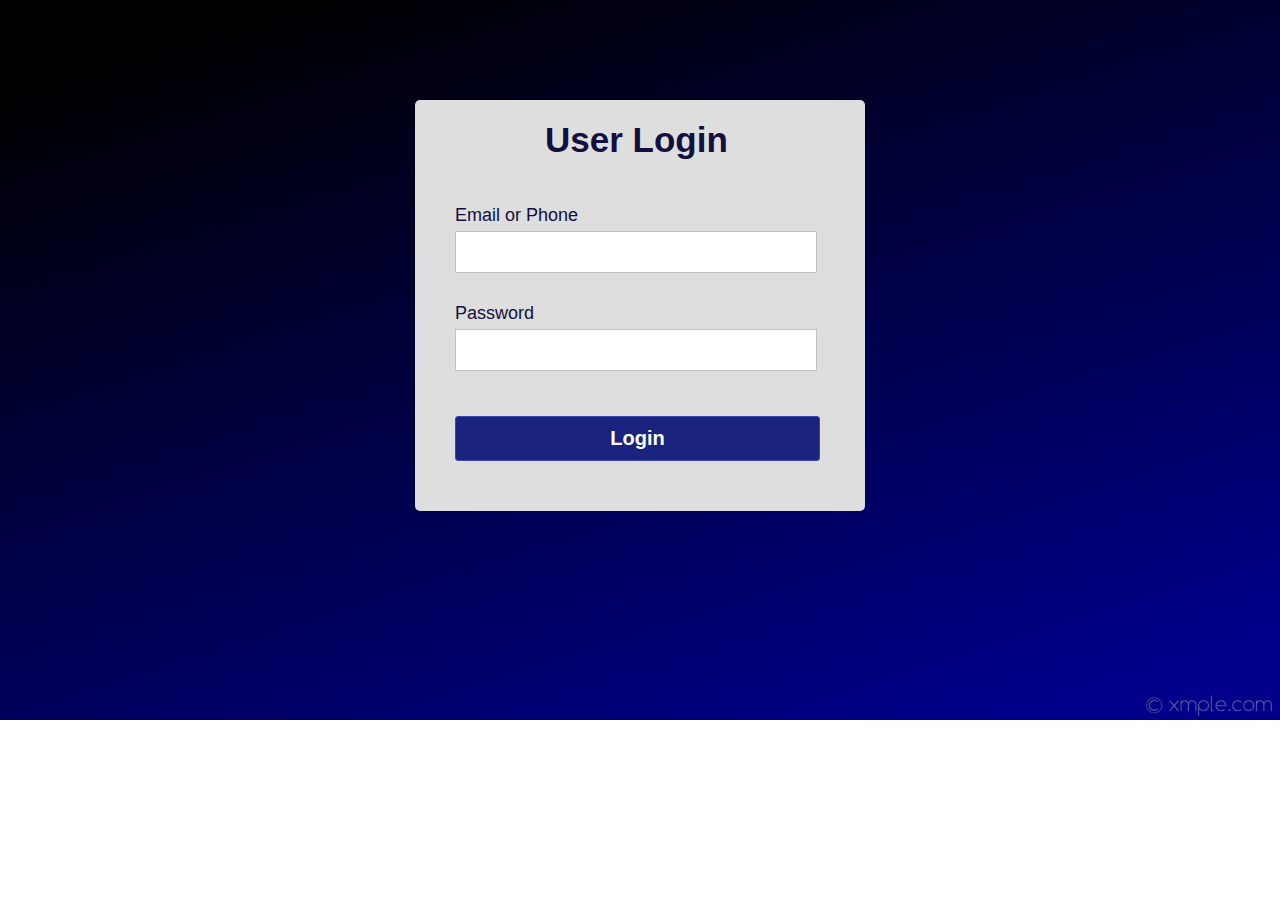
<file: index.html>
<!DOCTYPE html>
<html lang="en">
<head>
	<meta charset="UTF-8">
	<title>Validated Login Form</title>
	<link rel="stylesheet" href="style2.css">
</head>
<body>
	<div class="container">
		<h1 class="label">User Login</h1>
		<form class="login_form" action="ldv.html" method="post" name="form" onsubmit="return validated()">
			<div class="font">Email or Phone</div>
			<input autocomplete="off" type="text" name="email">
			<div id="email_error">Please fill up your Email or Phone</div>
			<div class="font font2">Password</div>
			<input type="password" name="password">
			<div id="pass_error">Please fill up your Password</div>
			<button type="submit">Login</button>
		</form>
	</div>	
	<script src="valid.js"></script>
</body>
</html>
</file>
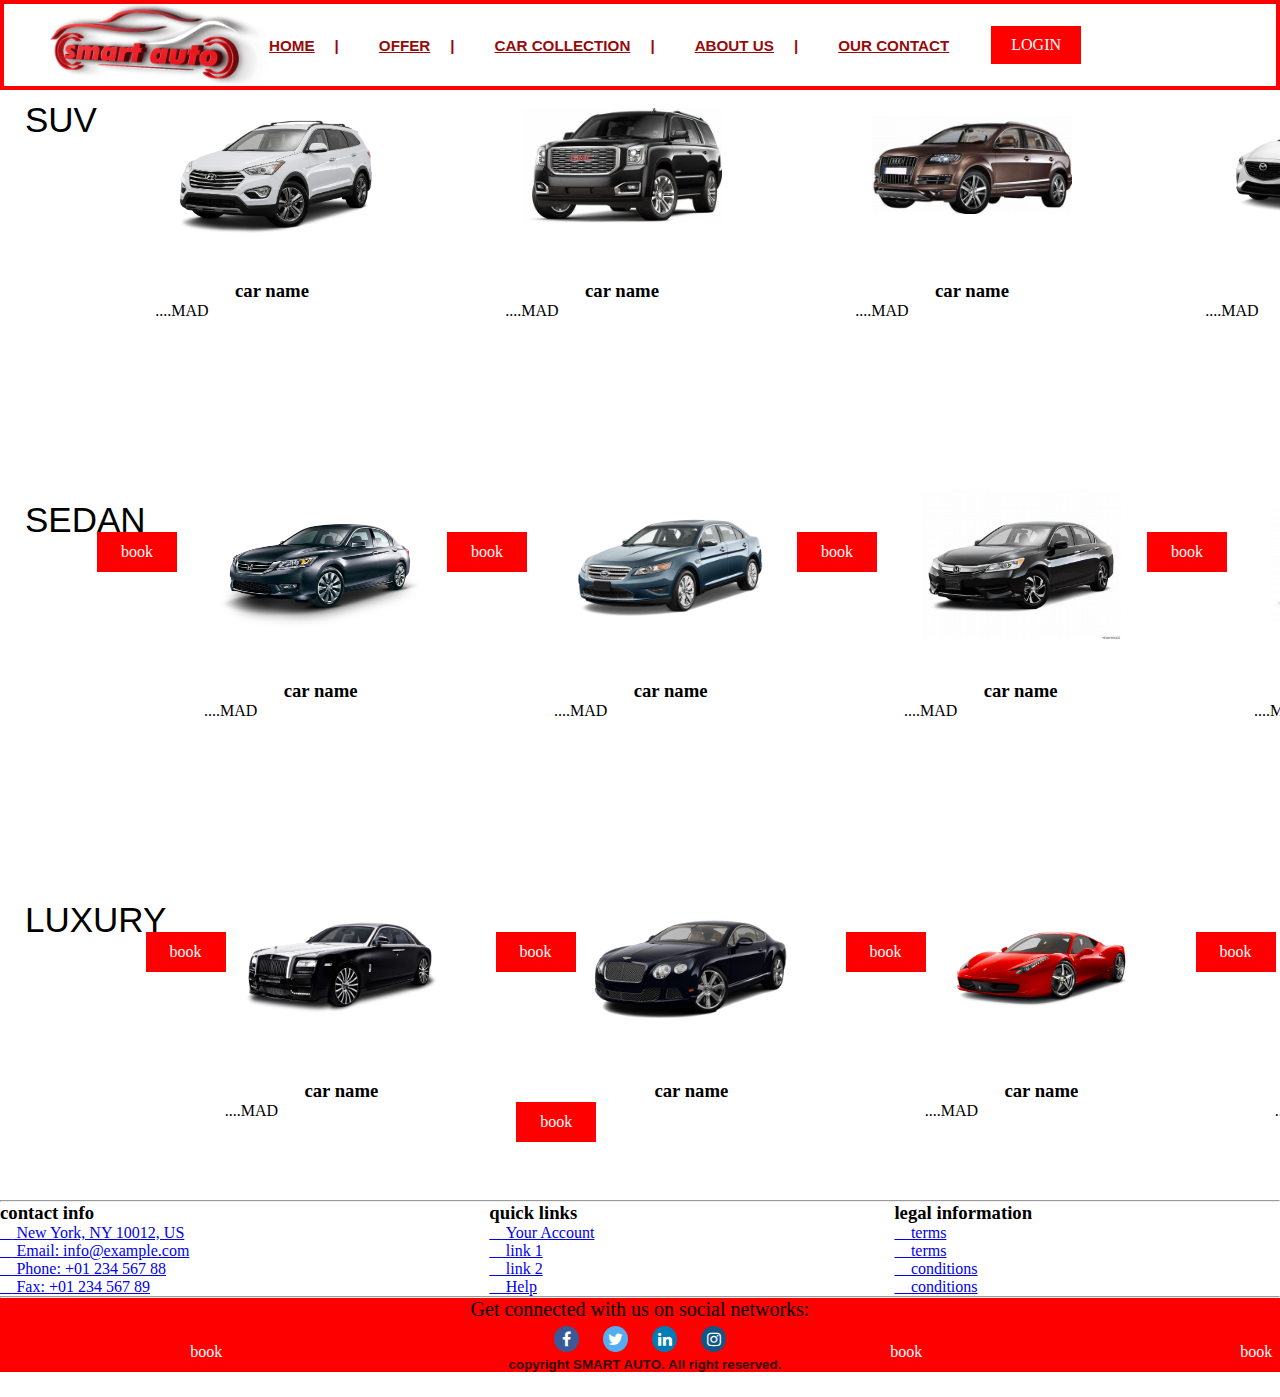
<file: carscollection.html>
<!DOCTYPE html>
<html lang="en">
<head>
    <meta charset="UTF-8">
    <meta name="viewport" content="width=device-width, initial-scale=1.0">
    <link rel="stylesheet" href="style.css">
    <link rel="shortcut icon" href="automobile-logo-design-service.png">
    <link rel="stylesheet" href="https://cdnjs.cloudflare.com/ajax/libs/font-awesome/6.5.2/css/all.min.css" 
    integrity="sha512-SnH5WK+bZxgPHs44uWIX+LLJAJ9/2PkPKZ5QiAj6Ta86w+fsb2TkcmfRyVX3pBnMFcV7oQPJkl9QevSCWr3W6A=="
     crossorigin="anonymous" referrerpolicy="no-referrer" />
     <link rel="stylesheet" href="https://cdnjs.cloudflare.com/ajax/libs/font-awesome/4.7.0/css/font-awesome.min.css">
    <title>CARS COLLECTION</title>
</head>
<body>
    <nav class="navbar">
        <div><div class="slide"></div></div>
            <div class="header">
            <div class="logo"><img src="automobile-logo-design-service.png" alt=""></div>
            <a href="ldv.html"class="li"><div class="list l0">HOME</div>|</a>
            <a href="#packages"class="li"><div class="list">OFFER</div>|</a>
            <a href="carscollection.html"class="li"><div class="list l1">CAR COLLECTION </div>|</a>
            <a href="aboutus.html"class="li"><div class="list l2">ABOUT US</div>|</a>
            <a href="#gallery"class="li"><div class="list">OUR CONTACT</div></a>
            <a href="#"  class="navButton">LOGIN</a>  

    
    
            </div>
        </nav>
    
        <section class="SUV" id="packages">

        <div class="SUVcollection">
            <p>SUV</p>
            <div class="box-container">
                <div class="box">
                  <div class="x1">
                  </div>
                     <div class="pricecars">
                        <h3>car name</h3>
                        <div class="price">....MAD </div>
                        <div style="width: 50px;height: 10px;background-color: red;"><a href="#" class="booking" style="text-decoration: none;display: flex;justify-content: center;align-items: center; color: white;">book </a></div>
                    </div> 
                </div>
            </div>
            <div class="box-container">
                <div class="box">
                  <div class="x2">
                  </div>
                     <div class="pricecars">
                        <h3>car name</h3>
                        <div class="price">....MAD </div>
                        <div style="width: 50px;height: 10px;background-color: red;"><a href="#" class="booking" style="text-decoration: none;display: flex;justify-content: center;align-items: center; color: white;">book </a></div>
                    </div> 
                </div>
            </div>
            <div class="box-container">
                <div class="box">
                  <div class="x3">
                  </div>
                     <div class="pricecars">
                        <h3>car name</h3>
                        <div class="price">....MAD </div>
                        <div style="width: 50px;height: 10px;background-color: red;"><a href="#" class="booking" style="text-decoration: none;display: flex;justify-content: center;align-items: center; color: white;">book </a></div>
                    </div> 
                </div>
            </div>
            <div class="box-container">
                <div class="box">
                  <div class="x4">
                  </div>
                     <div class="pricecars">
                        <h3>car name</h3>
                        <div class="price">....MAD </div>
                        <div style="width: 50px;height: 10px;background-color: red;"><a href="#" class="booking" style="text-decoration: none;display: flex;justify-content: center;align-items: center; color: white;">book </a></div>
                    </div> 
                </div>
            </div>
        </div>
        </section>

        <section class="SUV" id="packages">

            <div class="SUVcollection">
                <p>SEDAN</p>
                <div class="box-container">
                    <div class="box">
                      <div class="v1">
                      </div>
                         <div class="pricecars">
                            <h3>car name</h3>
                            <div class="price">....MAD </div>
                            <div style="width: 50px;height: 10px;background-color: red;"><a href="#" class="booking" style="text-decoration: none;display: flex;justify-content: center;align-items: center; color: white;">book </a></div>
                        </div> 
                    </div>
                </div>
                <div class="box-container">
                    <div class="box">
                      <div class="v2">
                      </div>
                         <div class="pricecars">
                            <h3>car name</h3>
                            <div class="price">....MAD </div>
                            <div style="width: 50px;height: 10px;background-color: red;"><a href="#" class="booking" style="text-decoration: none;display: flex;justify-content: center;align-items: center; color: white;">book </a></div>
                        </div> 
                    </div>
                </div>
                <div class="box-container">
                    <div class="box">
                      <div class="v3">
                      </div>
                         <div class="pricecars">
                            <h3>car name</h3>
                            <div class="price">....MAD </div>
                            <div style="width: 50px;height: 10px;background-color: red;"><a href="#" class="booking" style="text-decoration: none;display: flex;justify-content: center;align-items: center; color: white;">book </a></div>
                        </div> 
                    </div>
                </div>
                <div class="box-container">
                    <div class="box">
                      <div class="v4">
                      </div>
                         <div class="pricecars">
                            <h3>car name</h3>
                            <div class="price">....MAD </div>
                            <div style="width: 50px;height: 10px;background-color: red;"><a href="#" class="booking" style="text-decoration: none;display: flex;justify-content: center;align-items: center; color: white;">book </a></div>
                        </div> 
                    </div>
                </div>
            </div>
            </section>

            <section class="SUV" id="packages">

                <div class="SUVcollection">
                    <p>LUXURY</p>
                    <div class="box-container">
                        <div class="box">
                          <div class="a1">
                          </div>
                             <div class="pricecars">
                                <h3>car name</h3>
                                <div class="price">....MAD </div>
                                <div style="width: 50px;height: 10px;background-color: red;"><a href="#" class="booking" style="text-decoration: none;display: flex;justify-content: center;align-items: center; color: white;">book </a></div>
                            </div> 
                        </div>
                    </div>
                    <div class="box-container">
                        <div class="box">
                          <div class="a2">
                          </div>
                             <div class="pricecars">
                                <h3>car name</h3>
                                <div style="width: 50px;height: 10px;background-color: red;"><a href="#" class="booking" style="text-decoration: none;display: flex;justify-content: center;align-items: center; color: white;">book </a></div>
                            </div> 
                        </div>
                    </div>
                    <div class="box-container">
                        <div class="box">
                          <div class="a3">
                          </div>
                             <div class="pricecars">
                                <h3>car name</h3>
                                <div class="price">....MAD </div>
                                <div style="width: 50px;height: 10px;background-color: red;"><a href="#" class="booking" style="text-decoration: none;display: flex;justify-content: center;align-items: center; color: white;">book </a></div>
                            </div> 
                        </div>
                    </div>
                    <div class="box-container">
                        <div class="box">
                          <div class="a4">
                          </div>
                             <div class="pricecars">
                                <h3>car name</h3>
                                <div class="price">....MAD </div>
                                <div style="width: 50px;height: 10px;background-color: red;"><a href="#" class="booking" style="text-decoration: none;display: flex;justify-content: center;align-items: center; color: white;">book </a></div>
                            </div> 
                        </div>
                    </div>
                </div>
                </section>

        <footer>
            <hr>
        <section class="footer" >
    
            <div class="infoV1">
    
                <div class="footerV1">
                    <h3>contact info</h3>
                    <a href="#"> <i class="fas fa-phone"></i> New York, NY 10012, US</a><br>
                    <a href="#"><i class="fas fa-envelope"></i> Email: info@example.com</a><br>
                    <a href="#"><i class="fas fa-map"></i> Phone: +01 234 567 88</a><br>
                    <a href="#"><i class="fas fa-map"></i> Fax: +01 234 567 89</a><br>
                </div>
    
                <div class="footerV2">
                    <h3>quick links</h3>
                    <a href="#"><i class="fas fa-arrow-right"></i> Your Account</a><br>
                    <a href="#"><i class="fas fa-arrow-right"></i> link 1</a><br>
                    <a href="#"><i class="fas fa-arrow-right"></i> link 2</a><br>
                    <a href="#"><i class="fas fa-arrow-right"></i> Help</a><br>
                </div>
    
                <div class="footerV3">
                    <h3>legal information</h3>
                    <a href="#"><i class="fas fa-arrow-right"></i> terms </a><br>
                    <a href="#"><i class="fas fa-arrow-right"></i> terms</a><br>
                    <a href="#"><i class="fas fa-arrow-right"></i> conditions</a><br>
                    <a href="#"><i class="fas fa-arrow-right"></i> conditions</a><br>
                </div>
    
            </div>
            <hr>
            <section
                class="socialmedia"
                style="background-color: red "
                >
            <div class="socialmediaV2">
           <span>Get connected with us on social networks:</span>
            </div>
            <div class="adjus">
           <a href="#" class="fa fa-facebook"></a>
           <a href="#" class="fa fa-twitter"></a>
           <a href="#" class="fa fa-linkedin"></a>
           <a href="#" class="fa fa-instagram"></a>
           
            </div>
            <div class="copyright">
              <p><h5 style="font-family: sans-serif;text-align: center;margin-top: 50px;font-size: 1em;color: #000000d5;"><i class="fa-regular fa-copyright" style="color: #000000d5;"></i>copyright SMART AUTO. All right reserved. </h5></p>
            </div> 
            </section>
    </footer>
</body>
</html>
</file>
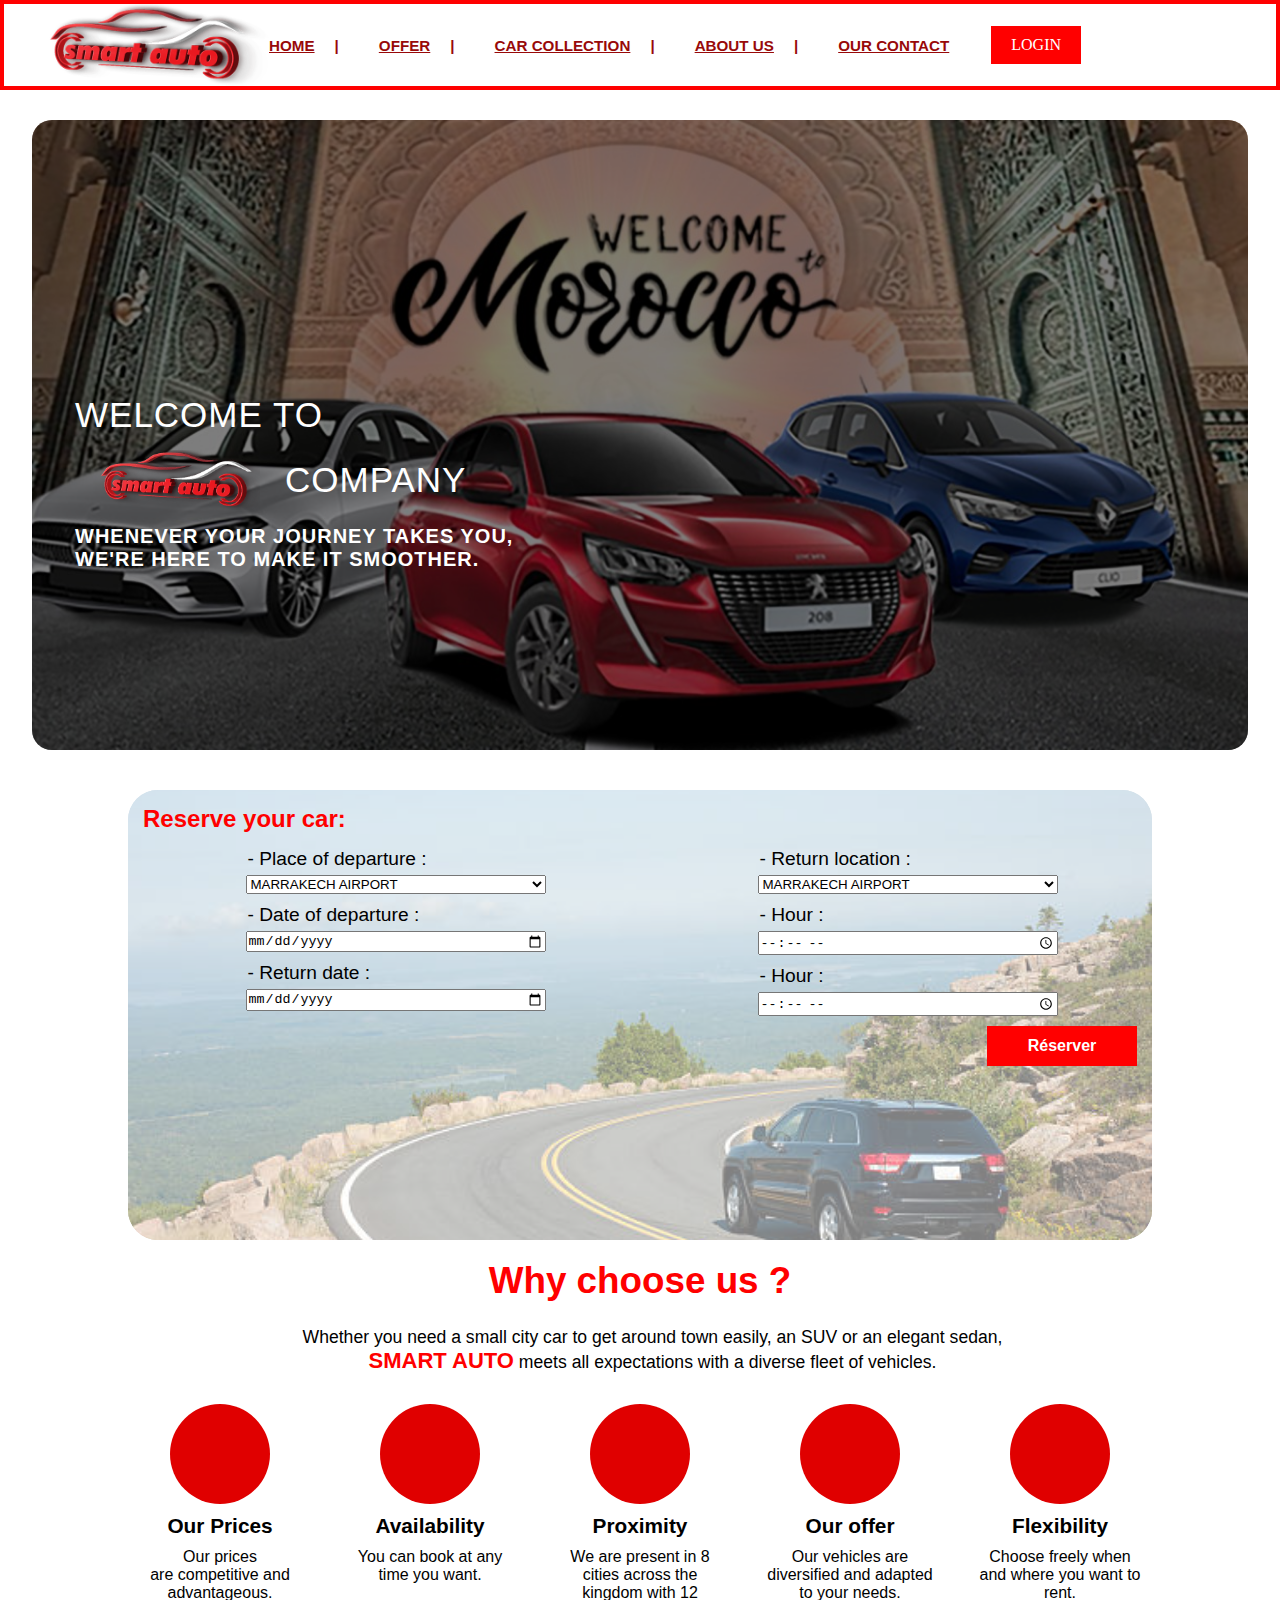
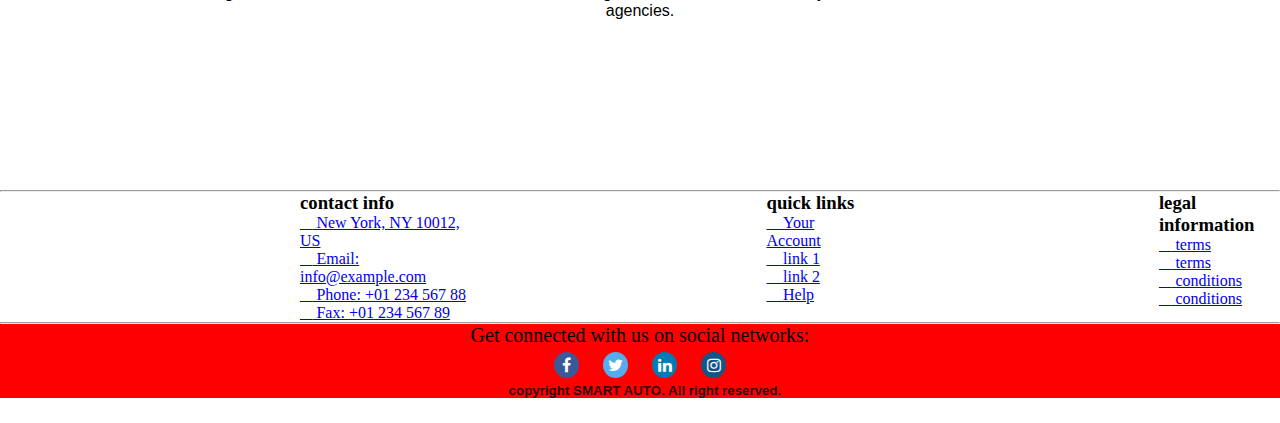
<file: ldv.html>
<!DOCTYPE html>
<html lang="en">
<head>
    <meta charset="UTF-8">
    <meta name="viewport" content="width=device-width, initial-scale=1.0">
    <title>SMART AUTO</title>
    <link rel="stylesheet" href="style.css">
    <link rel="shortcut icon" href="automobile-logo-design-service.png">
    <link rel="stylesheet" href="https://cdnjs.cloudflare.com/ajax/libs/font-awesome/6.5.2/css/all.min.css" 
    integrity="sha512-SnH5WK+bZxgPHs44uWIX+LLJAJ9/2PkPKZ5QiAj6Ta86w+fsb2TkcmfRyVX3pBnMFcV7oQPJkl9QevSCWr3W6A=="
     crossorigin="anonymous" referrerpolicy="no-referrer" />
     <link rel="stylesheet" href="https://cdnjs.cloudflare.com/ajax/libs/font-awesome/4.7.0/css/font-awesome.min.css">
     
     
    </head>
<body>
    <nav class="navbar">
    <div><div class="slide"></div></div>
        <div class="header">
        <div class="logo"><img src="automobile-logo-design-service.png" alt=""></div>
        <a href="#home"class="li"><div class="list l0">HOME</div>|</a>
        <a href="#"class="li"><div class="list">OFFER</div>|</a>
        <a href="carscollection.html"class="li"><div class="list l1">CAR COLLECTION </div>|</a>
        <a href="aboutus.html"class="li"><div class="list l2">ABOUT US</div>|</a>
        <a href="#information"class="li"><div class="list">OUR CONTACT</div></a>
        <a href="#"  class="navButton">LOGIN</a> 


        </div>
    </nav>
    <div class="slider">
        <div class="text"></div>
    </div>
    <div class="txt"><p>WELCOME TO </p> 
       <div class="x"> <div class="logo2"><img src="automobile-logo-design-service.png" alt=""></div><p class="pp">COMPANY</p></div>
       <div class="wlcm">WHENEVER YOUR JOURNEY TAKES  YOU,<br>WE'RE HERE TO MAKE IT SMOOTHER.</div>
    </div>



    <div class="reservation">
        <div class="r1">
            <h2>Reserve your car:</h2>
            <div class="lab">
            <div class="lab1">
                <p>- Place of departure :</p>
                    <select combojs="AIRPORT" style="width: 300px;margin-left: 23px; margin-top: 5px;" >
                        <option value="1">MARRAKECH AIRPORT</option>
                        <option value="2">AGADIR AIRPORT</option>
                        <option value="3">RABAT AIRPORT</option>
                        <option value="4">TANGER AIRPORT</option>
                        <option value="5">CASABLANCA AIRPORT</option>
                        <option value="6">FES AIRPORT</option>
                        <option value="7">TETOUAN AIRPORT</option>
                    </select>
                    <p style="margin-top: 10px;">- Date of departure  :</p>
                    <input type="date" name="" id="" style="width: 300px;margin-left: 23px; margin-top: 5px;">
                    <p style="margin-top: 10px;">- Return date :</p>
                    <input type="date" name="" id="" style="width: 300px;margin-left: 23px; margin-top: 5px;">
                </div>
                <div class="lab2">
                    <p>- Return location :</p>
                    <select style="width: 300px;margin-left: 23px; margin-top: 5px;" >
                        <option value="1">MARRAKECH AIRPORT</option>
                        <option value="2">AGADIR AIRPORT</option>
                        <option value="3">RABAT AIRPORT</option>
                        <option value="4">TANGER AIRPORT</option>
                        <option value="5">CASABLANCA AIRPORT</option>
                        <option value="6">FES AIRPORT</option>
                        <option value="7">TETOUAN AIRPORT</option>
                        <option value="7">OUARZAZATE AIRPORT</option>
                    </select>
                   <p  style="margin-top: 10px;">- Hour :</p>
                   <input type="time" style="width: 300px;margin-left: 23px; margin-top: 5px;">
                   <p style="margin-top: 10px;">- Hour :</p>
                   <input type="time" style="width: 300px;margin-left: 23px; margin-top: 5px;">
                </div>
            </div>
            <button type="submit" style="cursor: pointer;height: 40px ;width: 150px;background-color: red;border: transparent;font: bold 1em sans-serif ;color: white; float: right;margin: 10px 15px;">Réserver</button>
            </div>
        </div>
        <div class="info">
            <h1>Why choose us ?</h1>
            <p class="infop">Whether you need a small city car to get around town easily, an SUV or an elegant sedan,<br><s style="color: red;text-decoration: none; font-size: 22px;font-weight: bold;">SMART AUTO</s> meets all expectations with a diverse fleet of vehicles.</p>
            <div class="c">
            <div class="price"><div class="crcl"><i class="fa-solid fa-hand-holding-dollar" style="color: white;"></i></div>
        <h3>Our Prices</h3>
        <p>Our prices <br> are competitive and advantageous.</p>
    </div>
        <div class="price"><div class="crcl"><i class="fa-solid fa-clock-rotate-left" style="color: white;"></i></div>
        <h3>Availability</h3>
        <p>You can book at any time you want.</p>
    </div>
    <div class="price"><div class="crcl"><i class="fa-solid fa-map-location-dot" style="color: #ffffff;"></i></div>
    <h3>Proximity</h3>
    <p>We are present in 8 cities across the kingdom with 12 agencies.</p>
</div>
<div class="price"><div class="crcl"><i class="fa-regular fa-circle-check" style="color: #ffffff;"></i></div>
<h3>Our offer</h3>
<p>Our vehicles are diversified and adapted to your needs.</p>
</div> 
<div class="price"><div class="crcl"><i class="fa-solid fa-shuffle" style="color: #ffffff;"></i></div>
<h3>Flexibility</h3>
<p>Choose freely when and where you want to rent.</p>
</div> 
        </div>
        </div>


    <footer>
        <hr>
    <section class="footer">
    <a name="information">
        <div class="infoV1">

            <div class="footerV1">
                <h3>contact info</h3>
                <a href="#"> <i class="fas fa-phone"></i> New York, NY 10012, US</a><br>
                <a href="#"><i class="fas fa-envelope"></i> Email: info@example.com</a><br>
                <a href="#"><i class="fas fa-map"></i> Phone: +01 234 567 88</a><br>
                <a href="#"><i class="fas fa-map"></i> Fax: +01 234 567 89</a><br>
            </div>

            <div class="footerV2">
                <h3>quick links</h3>
                <a href="#"><i class="fas fa-arrow-right"></i> Your Account</a><br>
                <a href="#"><i class="fas fa-arrow-right"></i> link 1</a><br>
                <a href="#"><i class="fas fa-arrow-right"></i> link 2</a><br>
                <a href="#"><i class="fas fa-arrow-right"></i> Help</a><br>
            </div>

            <div class="footerV3">
                <h3>legal information</h3>
                <a href="#"><i class="fas fa-arrow-right"></i> terms </a><br>
                <a href="#"><i class="fas fa-arrow-right"></i> terms</a><br>
                <a href="#"><i class="fas fa-arrow-right"></i> conditions</a><br>
                <a href="#"><i class="fas fa-arrow-right"></i> conditions</a><br>
            </div>

        </div>
        <hr>
        <section
            class="socialmedia"
            style="background-color: red "
            >
        <div class="socialmediaV2">
       <span>Get connected with us on social networks:</span>
        </div>
        <div class="adjus">
       <a href="#" class="fa fa-facebook"></a>
       <a href="#" class="fa fa-twitter"></a>
       <a href="#" class="fa fa-linkedin"></a>
       <a href="#" class="fa fa-instagram"></a>
       
        </div>
        <div class="copyright">
          <p><h5 style="font-family: sans-serif;text-align: center;margin-top: 50px;font-size: 1em;color: #000000d5;"><i class="fa-regular fa-copyright" style="color: #000000d5;"></i>copyright SMART AUTO. All right reserved. </h5></p>
        </div> </a>
        </section>
</footer>








    <!--<script src="JQuery/jquery-3.7.1.min.js"></script>-->
    <script src="script.js"></script>
</body>
</html>
</file>
<file: style2.css>
*{
	padding: 0;
	margin: 0;
}
body{
	background: url(bg_img.jpg) no-repeat;
	background-size: cover;
	align-items: center;
	justify-content: center;
	display: flex;
	font-family: sans-serif;
}
.container{
	position: relative;
	margin-top: 100px;
	width: 450px;
	height: auto;
	background: #dedede;
	border-radius: 5px;
}
.label{
	padding: 20px 130px;
	font-size: 35px;
	font-weight: bold;
	color: #130f40;
}
.login_form{
	padding: 20px 40px;
}
.login_form .font{
	font-size: 18px;
	color: #130f40;
	margin: 5px 0;
}
.login_form input{
	height: 40px;
	width: 350px;
	padding: 0 5px;
	font-size: 18px;
	outline: none;
	border: 1px solid silver;
}
.login_form .font2{
	margin-top: 30px;
}
.login_form button{
	margin: 45px 0 30px 0;
	height: 45px;
	width: 365px;
	font-size: 20px;
	color: white;
	outline: none;
	cursor: pointer;
	font-weight: bold;
	background: #1A237E;
	border-radius: 3px;
	border: 1px solid #3949AB;
	transition: .5s;
}
.login_form button:hover{
	background: #151c6a;
}
.login_form #email_error,
.login_form #pass_error{
	margin-top: 5px;
	width: 345px;
	font-size: 18px;
	color: #C62828;
	background: rgba(255,0,0,0.1);
	text-align: center;
	padding: 5px 8px;
	border-radius: 3px;
	border: 1px solid #EF9A9A;
	display: none;
}
</file>
<file: style.css>
*{
    padding: 0;
    margin: 0;
    box-sizing: border-box;
}
body{
    overflow-x: hidden;
}
.tt{
    display: flex;
}
.top{
    display: none;
    align-items: center;
    width: 97%;
    height: 30px;
    background-color: black;
}
.top p{
    color: white;
    font: 0.8em sans-serif;
    margin-left: 40px;
}
.top p z{
    color: rgb(255, 196, 0);
    font-family: 'Franklin Gothic Medium', 'Arial Narrow', Arial, sans-serif;
}
.all{
    margin-left: 800px;
    display: flex;
    width: 180px;
    height: 100%;

    gap: 20px;
}
.icons{
    display: flex;
    align-items: center;
    justify-content: center;
    color: rgb(255, 196, 0);
    background-color: transparent;
    /* border: 1px solid gold; */
    width: 35px;
    height: 100%;
    font-size: 19px;
}
.header{
    z-index: 10;
    position: fixed;
    top: 0;
    align-items: center;
    display: flex;
    border: 4px solid red;
    width: 100%;
    height: 90px;
    background-color: rgb(255, 255, 255);
    
}
.headerV2{
margin-left: 100px;
}
.logo{
    background-color: white;
    margin-left: 45px;
    width: 220px;
    height:100%;
    /* background-color: blue; */
}
.logo img{
    width: 100%;
    height: 100%;
    object-fit: cover;
    /* object-position: 100%; */
}
.li{
    cursor: pointer;
    margin-right: 40px;
    gap: 20px;
    color: rgb(152, 9, 9);
    display: flex;
    justify-content: center;
    font: bold 0.95em sans-serif;
}
.list:hover{
    color:black;    
}
.hidden{
    /* background-color: black; */
    margin-top: -15px;
    line-height: 5px;
    margin-left: 665px;
    text-align: center;
    display: none;
    position: absolute;
    /* z-index: 9; */
}
.d1{
    cursor: pointer;
    background-color: red;
    font: bold 1em sans-serif ;
    border: 2px solid white;
    width: 150px;
    height: 30px;
    display: flex;
    align-items: center;
    justify-content: center;
}
.social{
    
    height: 100%;
    width: 64px;
    background-color: aqua;
    margin-left: 225px;
}
.media{
    display: flex;
    align-items: center;
    justify-content: center;
    height: 50%;
    width: 100%;
}
.instagram{
background-color: red;
}
.facebook{
    background-color: rgb(31, 31, 255);
}
.fa-brands{
    font-size: 1.8em;
    color: white;
}
.auto{
    width: 100%;
    height: 70vh;
}
.auto img{
    width: 100%;
    height: 100%;
    object-fit: cover;
}

           /*               slider                */

.slider{
    margin: 120px auto;
    width: 95%;
    height: 70vh;
    /* background-color: blue; */
    border-radius: 20px;
    background-image: url(location-voiture-de-luxe-Fes.jpeg.jpg);
    background-repeat: no-repeat;
    background-position: center;
    background-size: cover;
    animation: change 25s infinite ;
  
}
@keyframes change {
    0%
    {
        background-image: url(location_de_voiture_de_luxe_a_Perpignan_et_pour_mariage_2048x2048.jpg);
    }
    20%
    {
        background-image: url(location-voiture-de-luxe-Fes.jpeg.jpg);
    }
    
    40%
    {
        background-image: url(penurie-location-voiture-vacances-4.jpg);
    }
    60%
    {
        background-image: url(pi1.jpg);
    }
    80%
    {
        background-image: url(slide_0003_pexels-photo-70912.jpg);
    }
    100%
    {
        background-image: url(774x350_Visuel_Voiture_au_Mois.jpg);
    }
}

.text{
    border-radius: 20px;
    opacity: 0.5;
    width: 100%;
    height: 100%;
    /* background: linear-gradient(90deg,black,red ); */
    background-color: black;
}
.txt{
    position: absolute;
    border-radius: 20px;
    font: 1em sans-serif;
    letter-spacing: 1px;
    margin: -500px 50px;
    width: 600px;
    height: 65vh;
    /* background-color: blueviolet; */
    color: white;

}
p{
    margin-left: 25px ;
    margin-top: 25px;
    font-family: 'Gill Sans', 'Gill Sans MT', Calibri, 'Trebuchet MS', sans-serif;
    font-size: 35px;
}
.pp{
    margin-left: 25px ;
    font-family: 'Gill Sans', 'Gill Sans MT', Calibri, 'Trebuchet MS', sans-serif;
    font-size: 35px;
    
}
.x{
    display: flex;
}
.wlcm{
    color: white;
    margin-top: 15px;
    margin-left: 25px ;
    font-family: 'Gill Sans', 'Gill Sans MT', Calibri, 'Trebuchet MS', sans-serif;
    font-size: 20px;
    font-weight: bold;
}
.logo2{
   
    margin-top: 15px;
    margin-left: 40px ;
    border-radius: 10px;
    background-color: transparent;
    width: 170px;
    height:60px;
}
.logo2 img{
    width: 100%;
    height: 100%;
    object-fit: cover;
    object-position: 10px;
}



.about{
    margin-top: 110px;
    width: 100%;
    height: 100vh;
    /* background-color: aquamarine; */
    /* border: 4px solid red; */
}
.about h1{
    letter-spacing: 2px;
    text-shadow: 2px 8px 7px rgb(99, 99, 99);
    margin-top: 50px;
    font-size: 2.5em;
    font-family: Arial, Helvetica, sans-serif   ;
    text-align: center;
    color: red;
}
.about h4{
    margin-top: 20px;
    font-size: 1em;
    font-family: Arial, Helvetica, sans-serif   ;
    text-align: center;
    color: rgba(0, 0, 0, 0.76);
}
.P{
    margin-left: 10%;
}
.logab{
    margin: 15px auto ;
    width: 170px;
    height:60px;
}
.logab img{
    width: 100%;
    height: 100%;
    object-fit: cover;
    object-position: 10px;
}
.p1{
   
    box-shadow: 5px 5px 20px 5px rgba(0, 0, 0, 0.377);
    margin-top: 50px;
    margin-left: 50px;
    display: flex;
    width: 80%;
    height: 27vh;
    /* background-color: blue; */

}
.pi1{
    border: 2px solid transparent;
    margin-left: 250px;
    width: 270px;
    height: 100%;
    /* animation: move 2s infinite alternate; */
    /* animation-timing-function:cubic-bezier(.5,.49,.7,.69); */
}
@keyframes move {
    0%{
        margin-right: 0%;
    }
    100%{
        margin-left: 10%;
    }
}
.pi1 img{
    width: 100%;
    height: 100%;
    object-fit: cover;
    
}
.p2{
    box-shadow: 5px 5px 20px 5px rgba(0, 0, 0, 0.377);
    margin-top: 25px;
    margin-left: 50px;
    display: flex;
    align-items: center;
    width: 80%;
    height: 35vh;
    
}
.pi2{
    border: 2px solid transparent;
    border-radius: 50px;
    margin-left: 250px;
    width: 280px;
    height: 100%;
    /* animation: move 2s infinite alternate; */
    /* animation-timing-function:cubic-bezier(.5,.49,.7,.69); */
}
.pi2 img{
    width: 100%;
    height: 100%;
    object-fit: cover;
    
}
.p3{
    box-shadow: 5px 5px 20px 5px rgba(0, 0, 0, 0.377);
    margin-top: 25px;
    margin-left: 50px;
    display: flex;
    align-items: center;
    width: 80%;
    height: 29vh;
}
.p3 p{
   margin-top: 5.5vh;
}
.fa {
    padding: 5px;
    font-size: 20px;
    width: 25px;
    text-align: center;
    text-decoration: none;
    margin: 5px 2px;
    border-radius: 50%;
}
.socialmediaV2 span{
    font-size: 20px;
}
.adjus{
    display: flex;
    justify-content: center;
    gap: 20px;
}
  
.socialmediaV2{
    display: flex;
    justify-content: center;
}

.fa:hover {
      opacity: 0.7;
}

.fa-facebook {
    background: #3B5998;
    color: white;  
}
  
.fa-twitter {
    background: #55ACEE;
    color: white;
}
.fa-linkedin {
    background: #007bb5;
    color: white;
}
.fa-instagram {
    background: #125688;
    color: white;
}  
.infoV1{
    display: flex;
    font-size: medium;
    gap: 300px;
    justify-content: start;
}
.copyright{
    text-align: center;
    margin-top: -50px;
    font-size: smaller;
}
.navButton {
    background-color: #ff0000;
    border: none;
    color: white;
    padding: 10px 20px;
    text-align: center;
    text-decoration: none;
    display: inline-block;
    font-size: 16px;
    margin: 4px 2px;
    cursor: pointer;
}

.SUVcollection{
    width: 400px;
    height: 400px;
    display: flex;
    padding-top: 50px;
}
.SUVcollection p{
    margin-top: 50px;
    color: black;
}
.box-container{
   
    width: 350px;
    height: 350px;
    margin: auto;
}
.box{
    width: 350px;
    height: 350px;
}
.x1{
    margin:15px  auto;
height: 200px;
width: 200px;
background-image: url(White-SUV-PNG-Picture.png);
background-repeat: no-repeat;
background-size: contain;
background-position: center;
}
.x1 img{
    height: 100%;
    width: 100%;
    object-fit: cover;
}
.x2{
    margin:15px  auto;
height: 200px;
width: 200px;
background-image: url(OIP\ \(1\).jpeg);
background-repeat: no-repeat;
background-size: contain;
background-position: center;
}
.x2 img{
    height: 100%;
    width: 100%;
    object-fit: cover;
}
.x3{
    margin:15px  auto;
height: 200px;
width: 200px;
background-image: url(OIP\ \(2\).jpeg);
background-repeat: no-repeat;
background-size: contain;
background-position: center;
}
.x3 img{
    height: 100%;
    width: 100%;
    object-fit: cover;
}
.x4{
    margin:15px  auto;
height: 200px;
width: 200px;
background-image: url(R.png);
background-repeat: no-repeat;
background-size: contain;
background-position: center;
}
.x4 img{
    height: 100%;
    width: 100%;
    object-fit: cover;
}
.v1{
    margin:15px  auto;
height: 200px;
width: 200px;
background-image: url(R\ \(1\).png);
background-repeat: no-repeat;
background-size: contain;
background-position: center;
}
.v1 img{
    height: 100%;
    width: 100%;
    object-fit: cover;
}
.v2{
    margin:15px  auto;
height: 200px;
width: 200px;
background-image: url(R\ \(2\).png);
background-repeat: no-repeat;
background-size: contain;
background-position: center;
}
.v2 img{
    height: 100%;
    width: 100%;
    object-fit: cover;
}
.v3{
    margin:15px  auto;
height: 200px;
width: 200px;
background-image: url(OIP.jpeg);
background-repeat: no-repeat;
background-size: contain;
background-position: center;
}
.v3 img{
    height: 100%;
    width: 100%;
    object-fit: cover;
}
.v4{
    margin:15px  auto;
height: 200px;
width: 200px;
background-image: url(OIP\ \(3\).jpeg);
background-repeat: no-repeat;
background-size: contain;
background-position: center;
}
.v4 img{
    height: 100%;
    width: 100%;
    object-fit: cover;
}
.a1{
    margin:15px  auto;
height: 200px;
width: 200px;
background-image: url(R\ \(3\).png);
background-repeat: no-repeat;
background-size: contain;
background-position: center;
}
.a2 img{
    height: 100%;
    width: 100%;
    object-fit: cover;
}
.a2{
    margin:15px  auto;
height: 200px;
width: 200px;
background-image: url(R\ \(4\).png);
background-repeat: no-repeat;
background-size: contain;
background-position: center;
}
.a2 img{
    height: 100%;
    width: 100%;
    object-fit: cover;
}
.a3{
    margin:15px  auto;
height: 200px;
width: 200px;
background-image: url(R\ \(5\).png);
background-repeat: no-repeat;
background-size: contain;
background-position: center;
}
.a3 img{
 height: 100%;
    width: 100%;
    object-fit: cover;
}
.a4{
    margin:15px  auto;
height: 200px;
width: 200px;
background-image: url(R\ \(6\).png);
background-repeat: no-repeat;
background-size: contain;
background-position: center;
}
.a4 img{
    height: 100%;
    width: 100%;
    object-fit: cover;
}
.pricecars{
    width: 100%;
}
.pricecars h3{
   text-align: center;
}
.pricecars .price{
    text-align: center;
}
.booking{
    width: 80px;
    height: 40px;
    background-color: #ff0000;
}

.reservation{
    margin: -80px auto ;
    border-radius: 30px;
    width: 80%;
    height: 50vh;
    background-image: url(reservation.jpg);
    background-repeat: no-repeat;
    background-position: center;
    background-size: cover;
    display: flex;
    justify-content: center;
    align-items: center;
}
.r1{
    border-radius: 30px;    
    width: 100%;
    height: 100%;
    background-color: rgb(255, 255, 255,0.5);
}
.r1 h2{
    margin: 15px 15px;
    font-family: sans-serif ;
    color: red;
}
.lab{
    display: flex;
    justify-content: space-around;
    
}
.lab1 p{    
    margin-top: 0;
    font: 1.2em sans-serif;
}
.lab2 p{
    margin-top: 0;
    font: 1.2em sans-serif;
}


.info{
    margin: auto;
    margin-top: 90px;
    width: 90%;
    height: 60vh;
}
.info h1{
    padding-top: 10px;
    text-align: center;
    font: bold 2.3em sans-serif;
    color: red;
}
.infop{
    font: 1.1em sans-serif;
    text-align: center;
}
.c{
    display: flex;
    justify-content: center;
    gap: 40px;
    margin-top: 30px;
}
.price{
    width: 170px;
    height: 230px;
}
.price h3{
    text-align: center;
    margin: 10px 0px;
    font: bold  1.3em sans-serif;
}
.price p{
    font:  1em sans-serif;
    margin-left: 0;
    text-align: center;
    margin-top: 0;
}
.crcl{
    margin: auto;
    display: flex;
    justify-content: center;
    align-items: center;
    font-size: 3.5em;
    width: 100px;
    height: 100px;
    background-color: rgb(224, 0, 0);
    border-radius: 100%;
}
</file>
